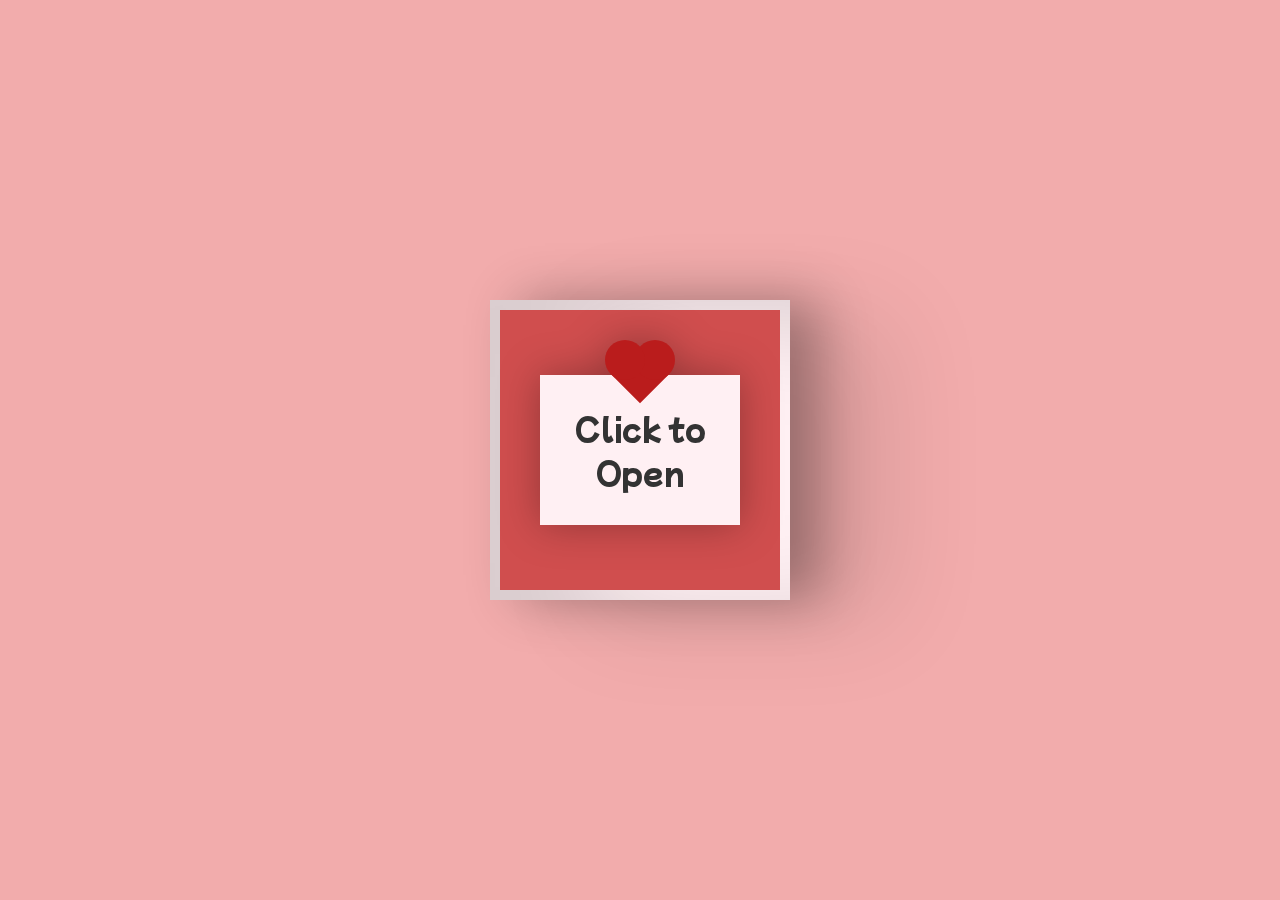
<file: page/card.html>
<!DOCTYPE html>
<html lang="en">
<head>
    <meta charset="UTF-8">
    <meta http-equiv="X-UA-Compatible" content="IE=edge">
    <meta name="viewport" content="width=device-width, initial-scale=1.0">
    <title>Little Gift</title>
    <link rel="stylesheet" href="home.css">
    <link rel="preconnect" href="https://fonts.gstatic.com" crossorigin>
<link href="https://fonts.googleapis.com/css2?family=Josefin+Sans:ital@1&display=swap" rel="stylesheet">
<link href='https://fonts.googleapis.com/css2?family=Mochiy+Pop+P+One&display=swap' rel="stylesheet">
</head>
<body>
  <div class="valentines-day-card" onclick="button()"> 
    <input id="open" type="checkbox">
    <label class="open" for="open"></label>
  <div class="card-front">
    <div class="note">Click to Open</div>
  </div>
    
    <div class="card-inside">
      <div class="text-one">Happy
      </div>
     
      <div class="heart"></div>
      <div class="smile"></div>
      <div class="eyes"></div>

  </div>
  <div class="button" >
      <a id="button" href="main.html"> Continue</a>
  </div>
  </div>
  <!-- <div class="button">
    <p>CONTINUE</p>
  </div> -->
  <script src="home.js"></script>
</body>
</html>
</file>
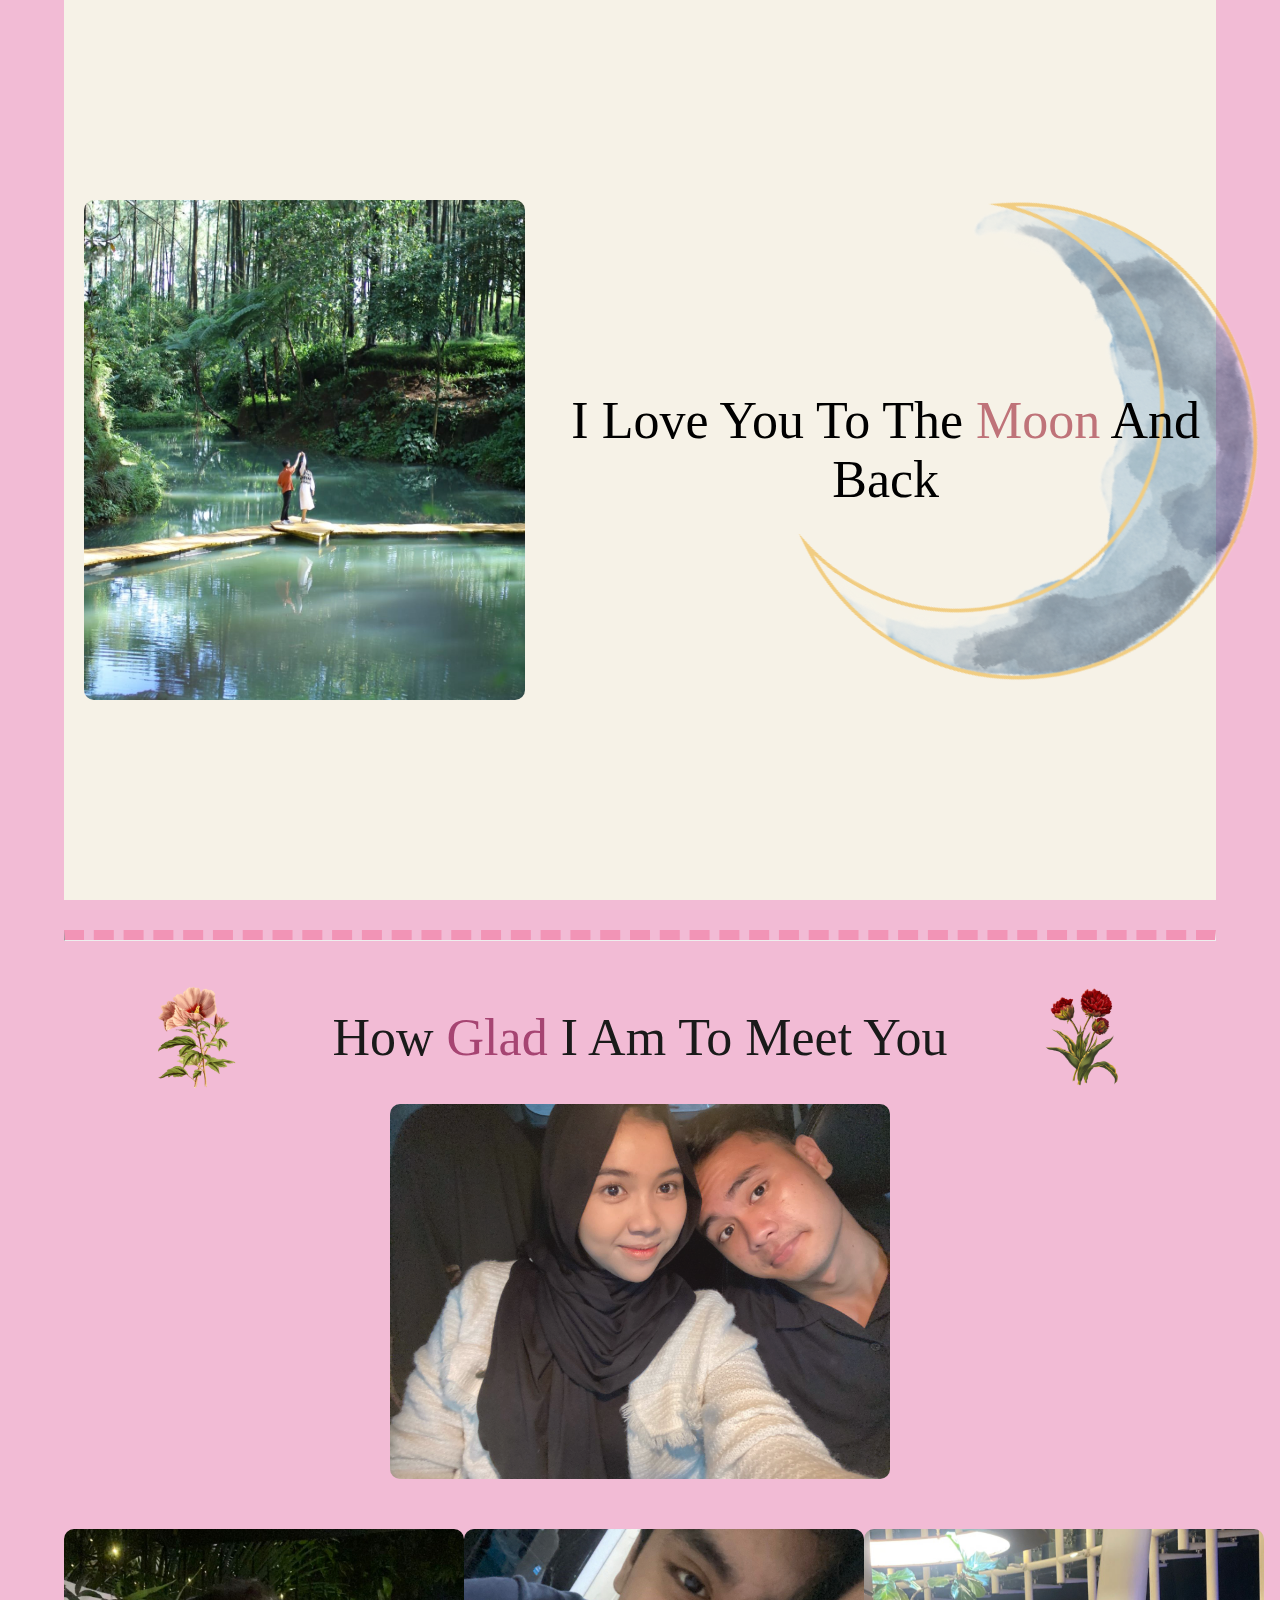
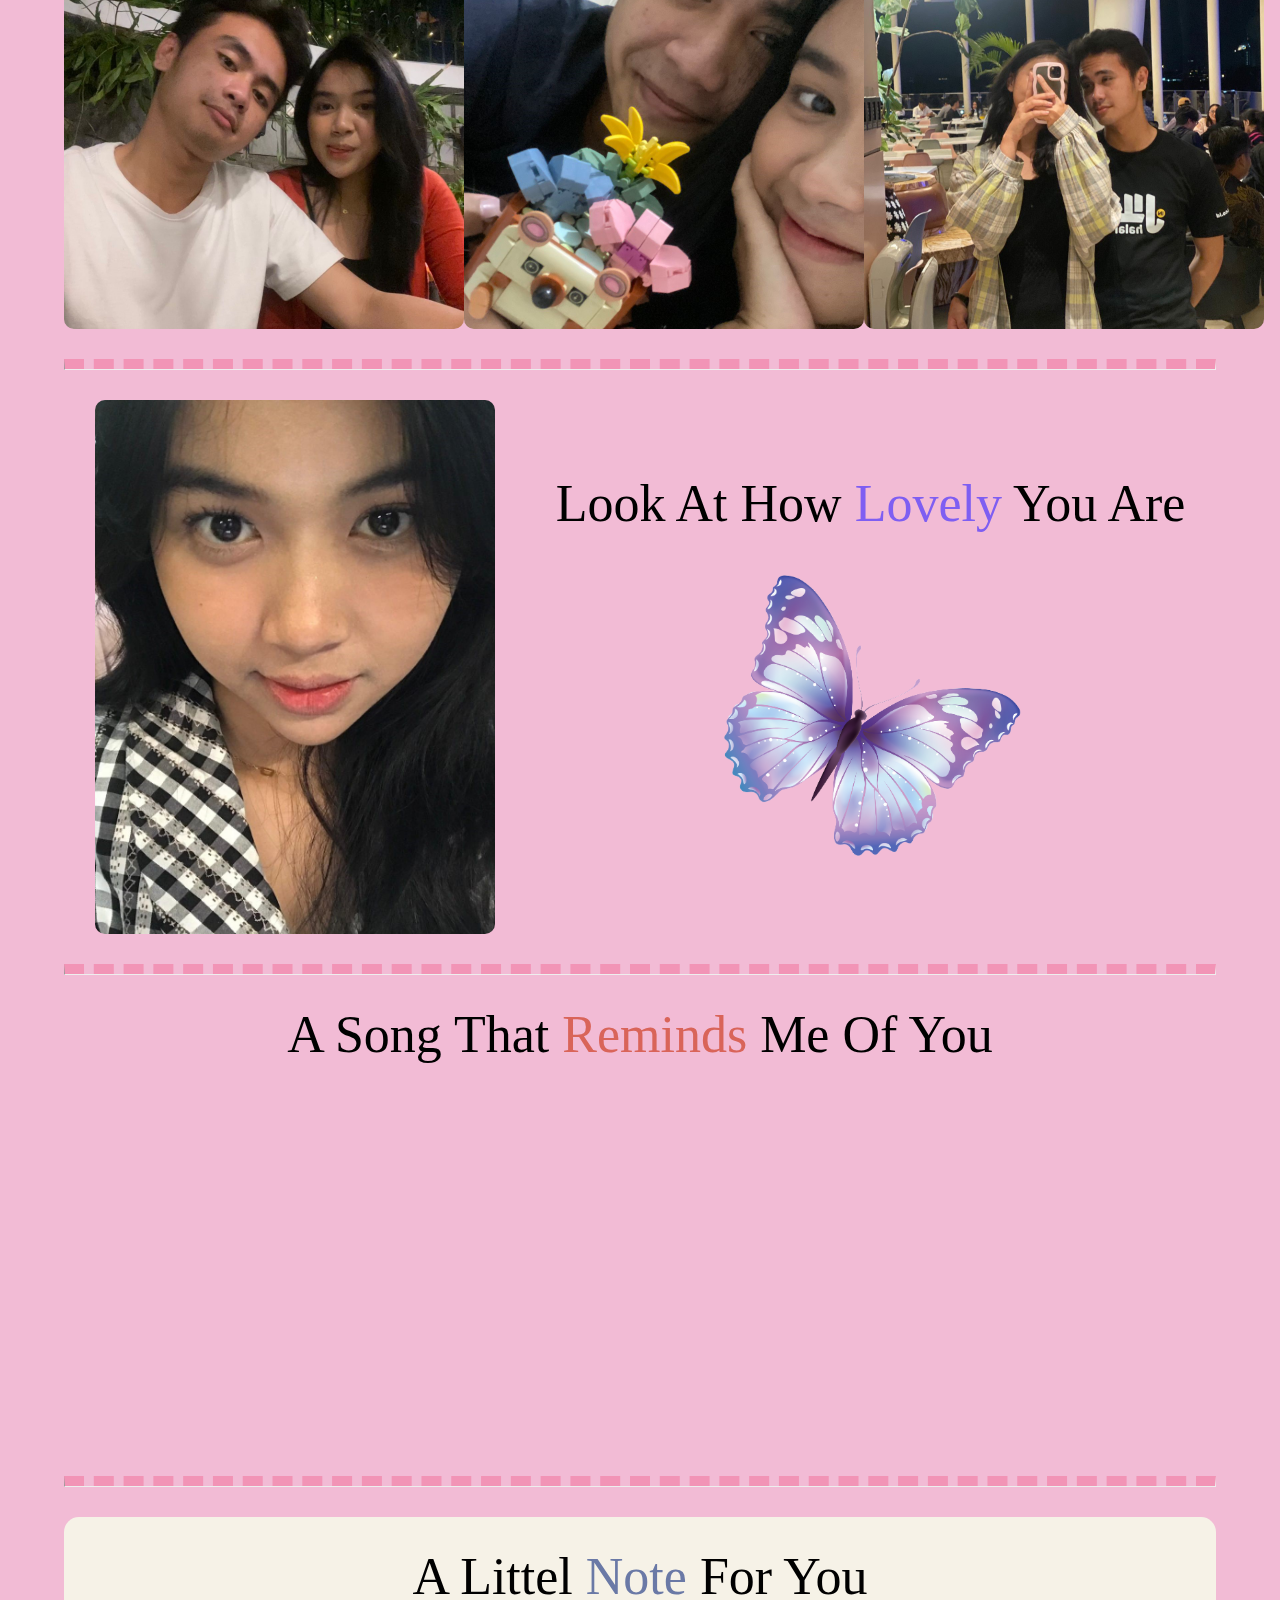
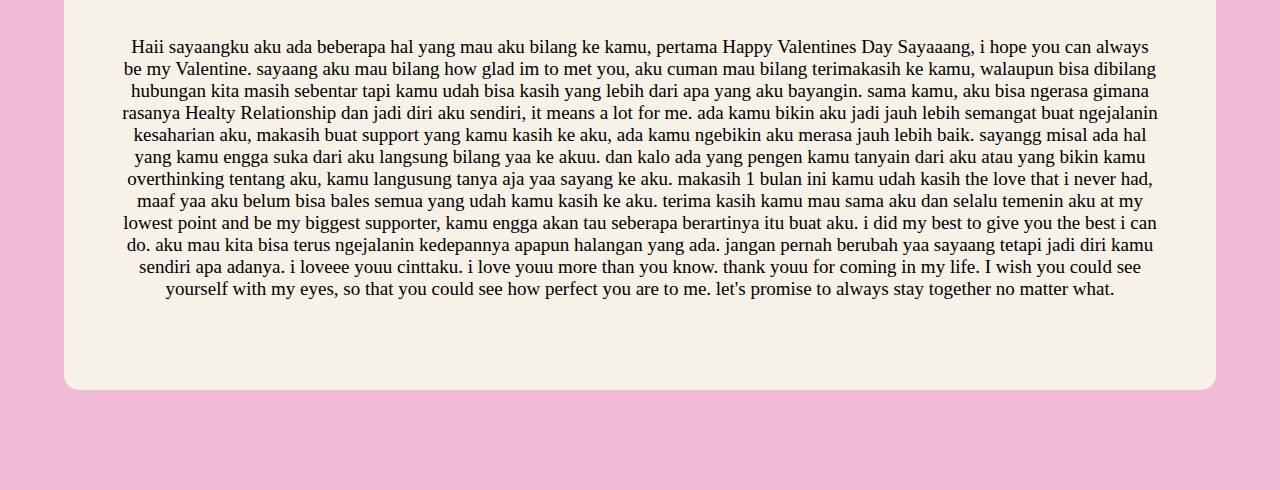
<file: page/main.html>
<!DOCTYPE html>
<html lang="en">
    <head>
        <meta charset="UTF-8">
        <meta http-equiv="X-UA-Compatible" content="IE=edge">
        <meta name="viewport" content="width=device-width, initial-scale=1.0">
        <title>Little Gift</title>
        <link rel="stylesheet" href="main.css">
        <link rel="preconnect" href="https://fonts.gstatic.com" crossorigin>
    <link href="https://fonts.googleapis.com/css2?family=Josefin+Sans:ital@1&display=swap" rel="stylesheet">
    <link href='https://fonts.googleapis.com/css2?family=Mochiy+Pop+P+One&display=swap' rel="stylesheet">
    </head>

    <body>
        <div class="main-box">
            <div class="image">
                <div class="image1" style="max-width:500px">
                    <img class="mySlides" src="../source/1.jpeg" style="width:100%">
                    <img class="mySlides" src="../source/2.jpeg" style="width:100%">
                    <img class="mySlides" src="../source/3.jpeg" style="width:100%">
                    <img class="mySlides" src="../source/4.jpeg" style="width:100%">
                    <img class="mySlides" src="../source/5.jpeg" style="width:100%">
                    <img class="mySlides" src="../source/6.jpeg" style="width:100%">
                    <img class="mySlides" src="../source/7.jpeg" style="width:100%">
                  </div>
            </div>
            <div class="main-text">
                <p style="z-index: 10;">I Love You To The <span style="color: #BF7379;">Moon </span> And Back</p>
                <img class="moon" src="../source/moon.png">
            </div>
        </div>

        <hr>

        <div class="section-1">
            <div class="main-text-section1">
                <img src="../source/Untitled design (1).png">
                <p>How <span style="color: #A64472;">Glad</span> I Am To Meet You</p>
                <img src="../source/Untitled design.png">
            </div>
            <div  class="image2" style="max-width:500px; width: 90%; margin: auto; opacity: 0.9;" >
                <img class="mySlides2" src="../source/1a.jpeg" style="width:100%">
                <img class="mySlides2" src="../source/2a.jpeg" style="width:100%">
                <img class="mySlides2" src="../source/3a.jpeg" style="width:100%">
                <img class="mySlides2" src="../source/4a.jpeg" style="width:100%">
            </div>
            <div class="image-section1">
                <div class="image-section1-1">
                    <img class="mySlides3" src="../source/1b.jpg" style="width:400px">
                    <img class="mySlides3" src="../source/2b.jpg" style="width:400px">
                    <img class="mySlides3" src="../source/3b.jpg" style="width:400px">
                    <img class="mySlides3" src="../source/4b.jpg" style="width:400px">
                </div>
                <div class="image-section1-2">
                    <img class="mySlides4" src="../source/1c.jpg" style="width:400px">
                    <img class="mySlides4" src="../source/2c.jpg" style="width:400px">
                    <img class="mySlides4" src="../source/3c.jpg" style="width:400px">
                    <img class="mySlides4" src="../source/4c.jpg" style="width:400px">
                    <img class="mySlides4" src="../source/5c.jpg" style="width:400px">
                    <img class="mySlides4" src="../source/6c.jpg" style="width:400px">
                    <img class="mySlides4" src="../source/7c.jpg" style="width:400px">
                    <img class="mySlides4" src="../source/8c.jpg" style="width:400px">
                </div>
                <div class="image-section1-3">
                    <img class="mySlides5" src="../source/1d.jpg" style="width:400px">
                    <img class="mySlides5" src="../source/2d.jpg" style="width:400px">
                    <img class="mySlides5" src="../source/3d.jpg" style="width:400px">
                    <img class="mySlides5" src="../source/4d.jpg" style="width:400px">
                    <img class="mySlides5" src="../source/5d.jpg" style="width:400px">
                    <img class="mySlides5" src="../source/6d.jpg" style="width:400px">
                    <img class="mySlides5" src="../source/7d.jpg" style="width:400px">
                    <img class="mySlides5" src="../source/8d.jpg" style="width:400px">
                    <img class="mySlides5" src="../source/12d.jpg" style="width:400px">
                    <img class="mySlides5" src="../source/13d.jpg" style="width:400px">
                    <img class="mySlides5" src="../source/9d.jpg" style="width:400px">
                    <img class="mySlides5" src="../source/10d.jpg" style="width:400px">
                    <img class="mySlides5" src="../source/11d.jpg" style="width:400px">
                </div>
            </div>
            
        </div>

        <hr>

        <div class="section-2">
            <div class="container-section2"style="margin-top:0px">
            <div class="image-section2">
                    <img class="mySlides6" src="../source/1e.jpeg" style="width:400px">
                    <img class="mySlides6" src="../source/2e.jpg" style="width:400px">
                    <img class="mySlides6" src="../source/3e.jpg" style="width:400px">
                    <img class="mySlides6" src="../source/4e.jpg" style="width:400px">
                    <img class="mySlides6" src="../source/5e.jpg" style="width:400px">
                    <img class="mySlides6" src="../source/6e.jpg" style="width:400px">
                    <img class="mySlides6" src="../source/7e.jpg" style="width:400px">
                    <img class="mySlides6" src="../source/8e.jpg" style="width:400px">
                    <img class="mySlides6" src="../source/12e.jpg" style="width:400px">
                    <img class="mySlides6" src="../source/13e.jpg" style="width:400px">
                    <img class="mySlides6" src="../source/9e.jpg" style="width:400px">
                    <img class="mySlides6" src="../source/10e.jpg" style="width:400px">
                    <img class="mySlides6" src="../source/11e.jpg" style="width:400px">
                    <img class="mySlides6" src="../source/14e.jpg" style="width:400px">
                    <img class="mySlides6" src="../source/15e.jpg" style="width:400px">
                    <img class="mySlides6" src="../source/16e.jpg" style="width:400px">
                    <img class="mySlides6" src="../source/17e.jpg" style="width:400px">
            </div>
            <div class="text-section2" style="display: flex; flex-direction: column;justify-content: center; align-items: center;">
                <p>Look At How <span style="color: #7E5EF2;">Lovely</span> You Are</p>
                <img src="../source/el1.png" style="width: 300px; margin-top: 40px;">
            </div>
            </div>
            
        </div>

        <hr>

        <div class="section-3" style="width: 90%; margin: auto;">
            <div class="main-text-section3">
                <p style="font-size: 52px; text-align: center; margin-bottom: 30px;">A Song That <span style="color: #D96459;">Reminds</span> Me Of You</p>
            </div>
            <div class="music-section3" style="display: flex; justify-content: space-between;">
                <iframe style="border-radius:12px" src="https://open.spotify.com/embed/track/6PqWdGIYq5xdLaa4zCZfRp?utm_source=generator" width="370px" height="352px" frameBorder="0" allowfullscreen="" allow="autoplay; clipboard-write; encrypted-media; fullscreen; picture-in-picture" loading="lazy"></iframe>
                <iframe style="border-radius:12px" src="https://open.spotify.com/embed/track/5kkaSMcf4BFlhRRICCKZb6?utm_source=generator" width="370px" height="352px" frameBorder="0" allowfullscreen="" allow="autoplay; clipboard-write; encrypted-media; fullscreen; picture-in-picture" loading="lazy"></iframe>
                <iframe style="border-radius:12px" src="https://open.spotify.com/embed/track/1lORkxEMmsCZqhoxcmk3A3?utm_source=generator" width="370px" height="352px" frameBorder="0" allowfullscreen="" allow="autoplay; clipboard-write; encrypted-media; fullscreen; picture-in-picture" loading="lazy"></iframe>
            </div>
        </div>

        <hr>

        <div class="section-4">
            <div style="width: 90%; margin: auto;">
            <p style="font-size: 52px; text-align: center; padding-top: 30px;">A Littel <span style="color: #6A79A6;">Note</span> For You</p>
            <p style="text-align: center; padding-bottom: 90px; margin-top: 30px; font-size: 19px;">Haii sayaangku aku ada beberapa hal yang mau aku bilang ke kamu, pertama Happy Valentines Day Sayaaang, i hope you can always be my Valentine. sayaang aku mau bilang how glad im to met you, aku cuman mau bilang terimakasih ke kamu, walaupun bisa dibilang hubungan kita masih sebentar tapi kamu udah bisa kasih yang lebih dari apa yang aku bayangin. sama kamu, aku bisa ngerasa gimana rasanya Healty Relationship dan jadi diri aku sendiri, it means a lot for me. ada kamu bikin aku jadi jauh lebih semangat buat ngejalanin kesaharian aku, makasih buat support yang kamu kasih ke aku, ada kamu ngebikin aku merasa jauh lebih baik. sayangg misal ada hal yang kamu engga suka dari aku langsung bilang yaa ke akuu. dan kalo ada yang pengen kamu tanyain dari aku atau yang bikin kamu overthinking tentang aku, kamu langusung tanya aja yaa sayang ke aku. makasih 1 bulan ini kamu udah kasih the love that i never had, maaf yaa aku belum bisa bales semua yang udah kamu kasih ke aku. terima kasih kamu mau sama aku dan selalu temenin aku at my lowest point and be my biggest supporter, kamu engga akan tau seberapa berartinya itu buat aku. i did my best to give you the best i can do. aku mau kita bisa terus ngejalanin kedepannya apapun halangan yang ada. jangan pernah berubah yaa sayaang tetapi jadi diri kamu sendiri apa adanya. i loveee youu cinttaku. i love youu more than you know. thank youu for coming in my life. I wish you could see yourself with my eyes, so that you could see how perfect you are to me. let's promise to always stay together no matter what. </p>
            </div>
            
        </div>

        <script src="main.js"></script>
    </body>

</html>
</file>
<file: page/home.css>
*,
*::after,
*::before {
  padding: 0;
  margin: 0;
  box-sizing: border-box;
}

body {
  height: 100vh;
  display: flex;
  justify-content: center;
  align-items: center;
  background-color: #f2acac;
  font-family: 'Mochiy Pop P One', sans-serif;
}

input#open {
  display: none;
}

.valentines-day-card {
  position: relative;
  width: 300px;
  height:300px;
  transform-style: preserve-3d;
  transform: perspective(2500px);
  transition: .3s;
}

.card-front {
  position: relative;
  background-color: #fff0f3;
  width: 300px;
  height:300px;
  transform-origin: left;
  box-shadow: inset 100px 20px 100px rgba(0,0,0,.15), 30px 0 50px rgba(0,0,0,0.3);
  transition: .3s;
}

.card-front:before {
  content:"";
  position: absolute;
  width: 280px;
  height: 280px;
  background-color: #d04e4e;
  top: 10px;
  left: 10px;
}

.card-inside {
  position: absolute;
  background-color: #fff0f3;
  width: 300px;
  height:300px;
  z-index:-1;
  left:0;
  top:0;
  box-shadow: inset 100px 20px 100px rgba(0,0,0,0.22), 100px 20px 100px rgba(0,0,0,0.1);
}

.open {
  position: absolute;
  width: 300px;
  height:300px;
  left:0;
  top:0;
  background-color: transparent;
  z-index:6;
  cursor: pointer;
}

#open:checked ~ .card-front {
  transform: rotateY(-155deg);
  box-shadow: inset 100px 20px 100px rgba(0,0,0,.13), 30px 0 50px rgba(0,0,0,0.1);
}

#open:checked ~ .card-front:before {
  z-index:5;
  background-color: #fff0f3;
  width:300px;
  height:300px;
  top:0;
  left:0;
  box-shadow: inset 100px 20px 100px rgba(0,0,0,.1), 30px 0 50px rgba(0,0,0,0.1);
}

.note {
  position: relative;
  width: 200px;
  height: 150px;
  background-color: #fff0f3;
  top:75px;
  left:50px;
  color: #333;
  font-size:30px;
  display: flex;
  align-items: center;
  text-align: center;
  filter: drop-shadow(0 0 20px rgba(0,0,0,0.3));
}

.note:before, .note:after {
  position: absolute;
  content:"";
  background-color: #ba1c1c;
  width: 40px;
  height:40px;
}

.note:before {
  transform: rotate(-45deg);
  top:-20px;
  left:80px;
}

.note:after {
  border-radius:50%;
  top:-35px;
  left:65px;
  box-shadow:30px 0 #ba1c1c;
}


.text-one {
  position: absolute;
  color: #333;
  font-size: 30px;
  top:30px;
  width:300px;
  text-align: center;
}

.text-one:before, .text-one:after {
  position: absolute;
  left:5px;
  text-align: center;
  width:300px;
}

.text-one:before {
  content:"Valentine's";
  top:30px;
  color: #d04e4e;
}

.text-one:after {
  content:"day!";
  top:60px;
}


.heart {
  position: relative;
  background-color: #d04e4e;
  height: 60px;
  width:60px;
  top:180px;
  left:120px;
  transform: rotate(-45deg);
  animation: .8s beat infinite;
}
  
.heart:before, .heart:after {
  content:"";
  background-color: #d04e4e;
  border-radius:50%;
  height: 60px;
  width: 60px;
  position: absolute;
  }
  
.heart:before {
  top:-30px;
  left:0;
}
  
.heart:after {
  left:30px;
  top:0;
}

.smile {
  position: absolute;
  width:30px;
  height:15px;
  background-color: #333;
  z-index:1;
  border-radius: 0 0 100px 100px;
  top:200px;
  left:135px;
  overflow: hidden;
}

.smile:before {
  content:"";
  position: absolute;
  border-radius:50%;
  width:20px;
  height:20px;
  background-color: #030202;
  top:5px;
  left:5px;
}

.eyes {
  position: absolute;
  border-radius: 50%;
  background-color: #333;
  width:10px;
  height:10px;
  z-index:1;
  top:190px;
  left:165px;
  box-shadow: -40px 0 #333;
  transform-origin: 50%;
  animation: close 2s infinite;
}

@keyframes close {
    0%, 100% {
        transform: scale(1, .05);
    }
    5%, 95% {
        transform: scale(1, 1);
    }
}

@keyframes beat {
  0%, 40%, 100% {
    transform: scale(1) rotate(-45deg);
  }
  25%, 60% {
    transform: scale(1.1) rotate(-45deg);
  }
}


.text-two{
  position: absolute;
  margin-left: 104px;
  margin-top: 280px;
  width: 100%;
}

.button{
  display: absolute;
  margin-left: 102px;
  margin-top: 10px;

}
.button a{
  display: none;
  color: #333;
}
</file>
<file: page/main.css>
*,
*::after,
*::before {
  padding: 0;
  margin: 0;
  box-sizing: border-box;
}

@media only screen and (min-width: 921px){
body{
    background-color:#F2BBD5;
    height: max-content;
}
.main-box{
    background-color: #F6F2E7;
    width: 90%;
    height: 100vh;
    display: flex;
    align-items: center;
    margin: auto;

}
.main-box p{
    font-family: 'Times New Roman', Times, serif;
    font-weight: lighter;
    font-size: 52px;
    text-align: center;
    margin-left: 30px;
}
.image1{
    margin-left: 20px;
}
.image1 img{
    width: 500px;
    height: 500px;
    border-radius: 10px;
}
hr {
    border-top: 10px dashed ;
    color: #F294B6;
    height: 1px;
    width: 90%;
    margin: auto;
    margin-top: 30px;
    margin-bottom: 30px;
  }
.main-text{
    display: flex;
    flex-direction: column;
    align-items: center;
}
.moon{
    position: absolute;
    width: 500px;
    rotate: 300deg;
    z-index: 1;
    margin-top: -10%;
    margin-right: -30%;
    opacity: 0.6;
}

.main-text-section1{
    width: 90%;
    margin: auto;
    display: flex;
    justify-content: space-evenly;
    align-items: center;
    
}

.main-text-section1 p{
    font-size: 52px;
    color: rgb(26, 26, 26);
}
.main-text-section1 img{
opacity: 1;
width: 100px;
height: 100%;
}
.mySlides2{
    border-radius: 10px;
}

.mySlides3 img{
    height: 100%;
}

.image-section1{
    display: flex;
    margin: auto;
    width: 90%;
    justify-content: space-around;
    margin-top: 50px;
}
.section-1 img{
    border-radius: 10px;
}
.image-section2 img{
    border-radius: 10px;
}

.section-2{
    width: 90%;
    margin: auto;
    
}
.container-section2{
    display: flex;
    justify-content: space-around;
    font-size: 52px;
}
.section-4{
    width: 90%;
    margin: auto;
    background-color: #F6F2E7;
    border-radius: 15px;
    margin-bottom: 100px;
}
}
</file>
